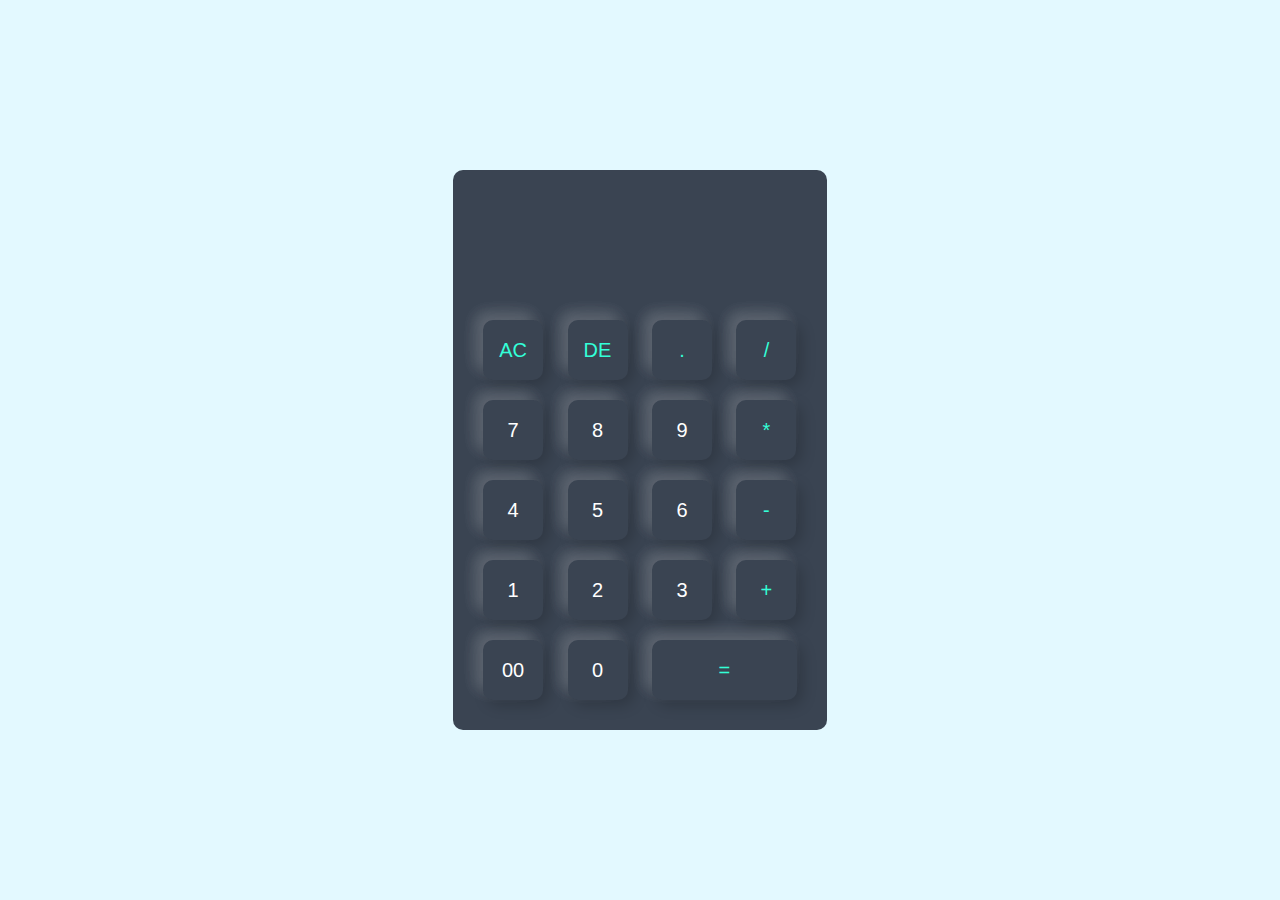
<file: New-Calculator/index.html>
<!DOCTYPE html>
<html lang="en">
<head>
<meta name="viewport"content = "width=device-width,initial-scale = 1">
<title>Calcualtor </title>
<link rel = "stylesheet" href = "style.css">
</head>
<body>

<div class = "container">
   <div class="calculator">
       <form>
          <div class="display">
            <input type = "text" name = "display">
          </div>
          <div>
            <input type = "button" value = "AC" onclick="display.value = '' " class= "operator">
            <input type = "button" value = "DE"onclick="display.value = display.value.toString().slice(0,-1)" class= "operator">
            <input type = "button" value = "." onclick="display.value += '.' "  class= "operator">
            <input type = "button" value = "/" onclick="display.value += '/' "  class= "operator">
          </div>
          <div>
            <input type = "button" value = "7" onclick="display.value += '7' ">
            <input type = "button" value = "8" onclick="display.value += '8' ">
            <input type = "button" value = "9" onclick="display.value += '9' ">
            <input type = "button" value = "*" onclick="display.value += '*' " class= "operator">
          </div>
          <div>
            <input type = "button" value = "4"onclick="display.value += '4' ">
            <input type = "button" value = "5" onclick="display.value += '5' ">
            <input type = "button" value = "6" onclick="display.value += '6' ">
            <input type = "button" value = "-" onclick="display.value += '-' " class= "operator">
          </div>
          <div>
            <input type = "button" value = "1" onclick="display.value += '1' ">
            <input type = "button" value = "2" onclick="display.value += '2' ">
            <input type = "button" value = "3" onclick="display.value += '3' ">
            <input type = "button" value = "+"onclick="display.value += '+' " class= "operator">
          </div>
          <div>
            <input type = "button" value = "00" onclick="display.value += '00' ">
            <input type = "button" value = "0" onclick="display.value += '0' ">
            <input type = "button" value = "=" onclick = "display.value = eval(display.value)"
            class="equal operator">

          </div>
       </form>
   </div>  
</div>  


</body> 
</html>
</file>
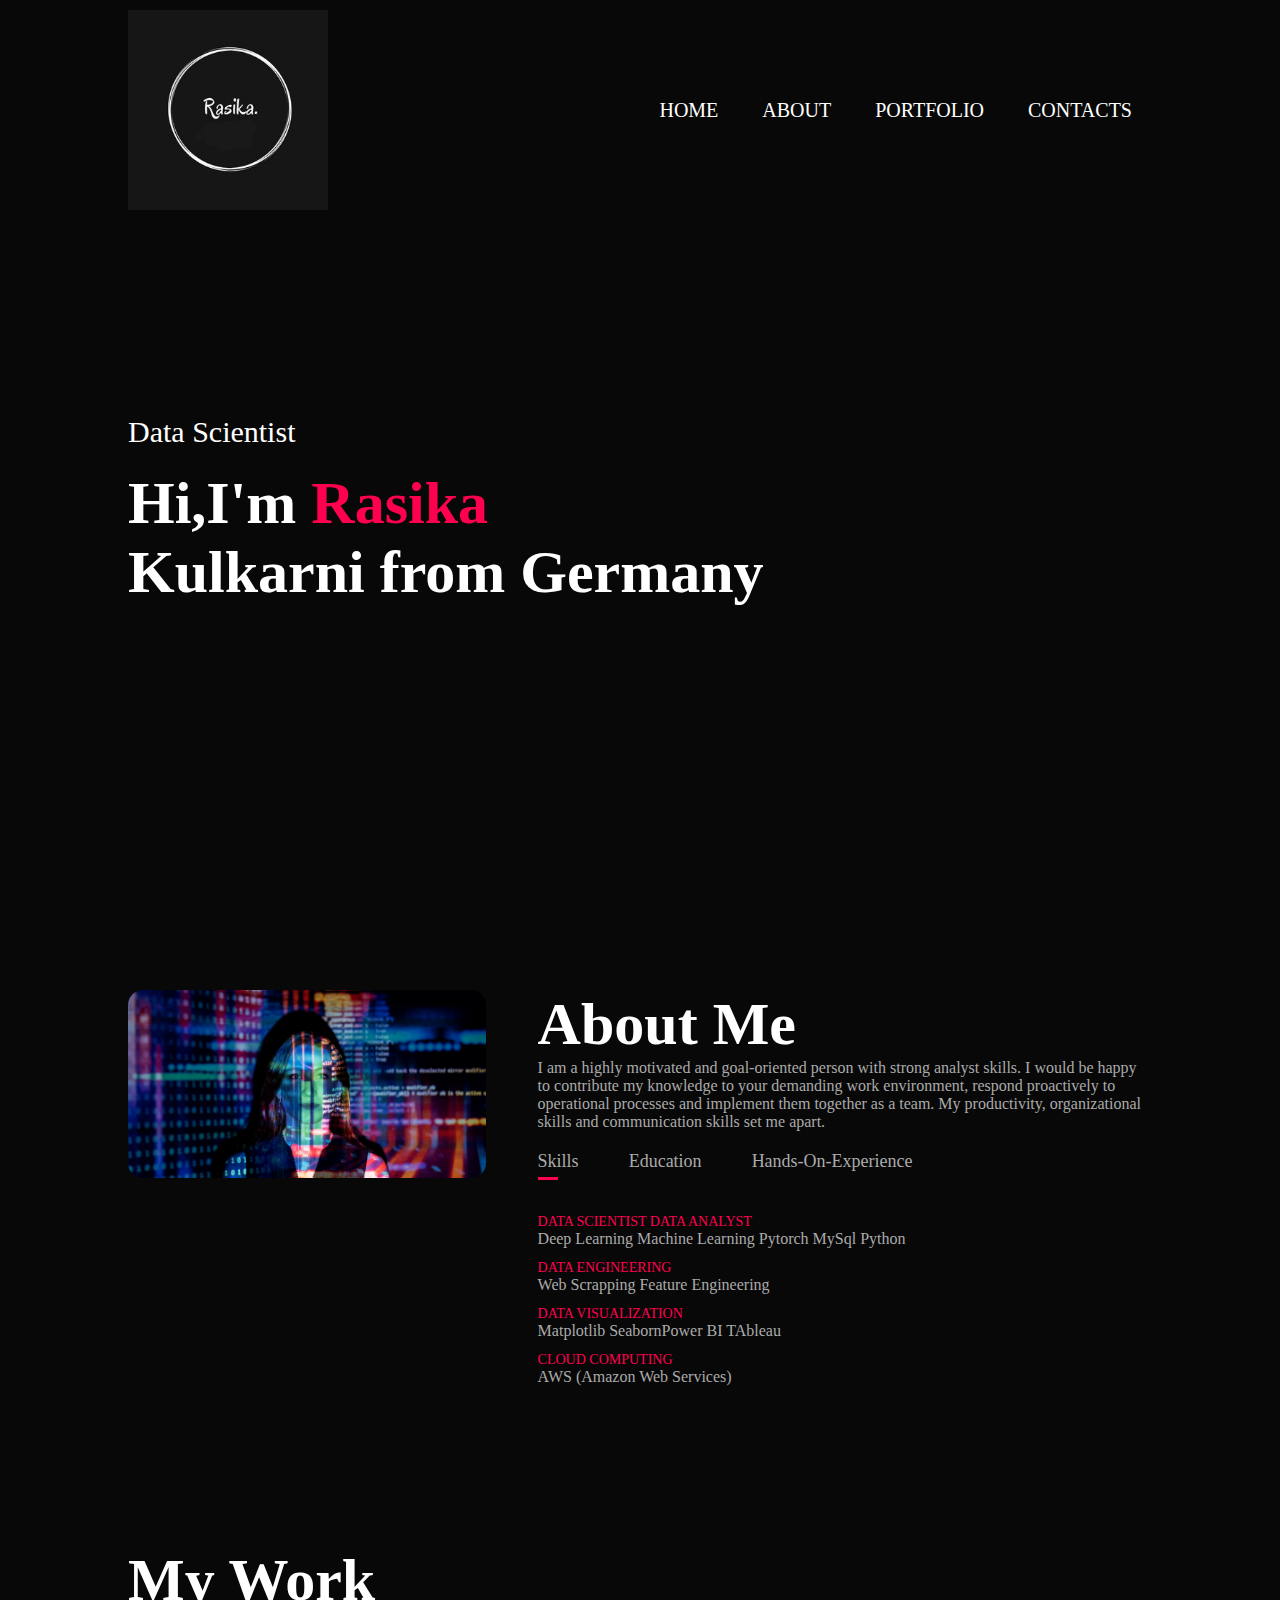
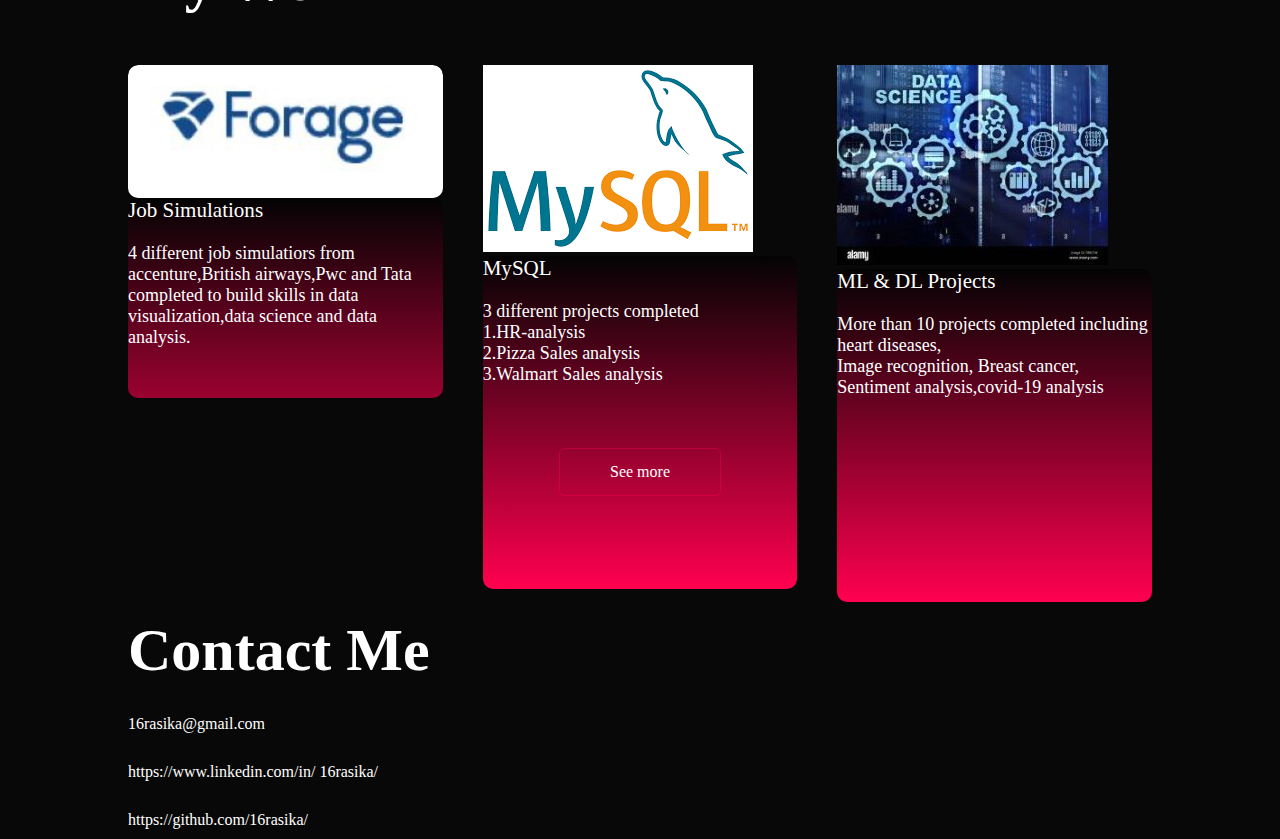
<file: Port-folio/index.html>
<!DOCTYPE html>
<html lang="en">
<head>
    <meta charset="UTF-8">
    <meta name="viewport" content="width=device-width, initial-scale=1.0">
    <title>Rasika-Portfolio</title>
    <link rel = "stylesheet" href="style.css">
</head>
<body>
    
 <div id = "header">
   <div class="container">
     <nav>
       <img src = "Images/new-rasika-black.jpg" class="logo">
        <ul>
            <li> <a href='#'>HOME</a> </li>
            <li> <a href='#'>ABOUT</a> </li>
            <li> <a href='#'>PORTFOLIO</a> </li>
            <li> <a href='#'>CONTACTS</a> </li>
        </ul>
     </nav>
     <div class="header-text">
        <p> Data Scientist</p>
        <h1>Hi,I'm <span>Rasika</span><br> Kulkarni from Germany </h1>
     </div>
    </div>
 </div>
<!---------------about section  --------->
 <div id = "about">
      <div class ="container"> 
         <div class="row">
            <div class="about-col-1">
                <img src = "Images/women-in-data-science.jpg">
            </div>
            <div class = "about-col-2">
                <h1 class="sub-title">About Me</h1>
                <p>I am a highly motivated and goal-oriented person with strong analyst skills. 
                    I would be happy to contribute my knowledge to your demanding work environment, respond proactively to operational processes and implement them together as a team. 
                    My productivity, organizational skills and communication skills set me apart.
                </p>
                <div class = "tab-titles">
                    <p class="tab-links active-link" onclick="opentab('skills')">Skills </p>
                    <p class="tab-links"onclick="opentab('education')">Education </p>
                    <p class="tab-links"onclick="opentab('Hands-On-Experience')">Hands-On-Experience </p>
                </div>
             <div class="tab-contents active-tab" id="skills">
                <ul> 
                    <li><span>DATA SCIENTIST DATA ANALYST</span><br>Deep Learning Machine Learning Pytorch MySql Python</li>
                    <li><span>DATA ENGINEERING</span><br>Web Scrapping Feature Engineering </li>
                    <li><span>DATA VISUALIZATION</span><br>Matplotlib SeabornPower BI TAbleau</li>
                    <li><span>CLOUD COMPUTING </span><br>AWS (Amazon Web Services) </li>
                </ul>
             </div>
             <div class="tab-contents" id= "education">
                <ul> 
                    <li><span>Data Science Bootcamp</span><br> 2023 WBS Berlin  </li>
                    <li><span>Bachelor of Technology</span><br> 2005 Electronics & Telecommunication MIT Aurangabad India</li>
            
                </ul>
             </div>
             <div class="tab-contents" id="Hands-On-Experience">
                <ul> 
                    <li><span>Oasis Infobyte</span><br>10.2024-present Web Development Internship</li>
                    <li><span>Oasis Infobyte</span><br>06.2024-07.2024 Data Science Internship </li>
                    <li><span>Skill Genie</span><br> 02.2024-03.2024 Data Science</li>
                    <li><span>WBS Berlin</span><br> 02.2023-07.2023 Data Science</li>
            
                </ul>
             </div>



            </div>
        </div>
      </div>
 </div>
 <! ---------------------- Portfolio --------  -->

 <div id ="portfolio">
    <div class="container">
        <h1 class="sub-title">My Work</h1>
        <div class="work-list">
            <div class="work">
                <img src ="Images/Forage-1.jpg">
                <div class="layer">
                    <h3>Job Simulations </h3>
                    <p> 4 different job simulatiors from accenture,British airways,Pwc and Tata completed to build skills in data visualization,data science and data analysis.</p>
                    <a href ="#"><i class ="https://github.com/16rasika/Forage-Portfolio"></i></a>
                </div>
            </div>
            <div>
               <img src="Images/my-sql.png">
               <div class="layer">
                <h3>MySQL </h3>
                <p> 3 different projects completed <br>1.HR-analysis <br>2.Pizza Sales analysis<br>3.Walmart Sales analysis</p>
                <a href ="#"><i class ="https://github.com/16rasika/Forage-Portfolio"></i></a>
            </div>  
            </div>
            <div>
                <img src="Images/data-science-artificial-intelligence-1.jpg">
                <div class="layer">
                    <h3>ML & DL Projects </h3>
                    <p> More than 10 projects completed including heart diseases,<br>Image recognition, Breast cancer,<br>Sentiment analysis,covid-19 analysis </p>
                    <a href ="#"><i class ="https://github.com/16rasika/Forage-Portfolio"></i></a>
                </div>
            </div>
            
        </div>
    <a href ="#" class = "btn"> See more </a>
    </div>

 </div>  
 <!------------------- contact -----------------  --> 
<div id = "contact">
     <div class="container">
           <div class = "row"> 
              <div class = "contact-left">
                <h1 class = "sub-title">Contact Me </h1>
                <p>16rasika@gmail.com</p>
                <p>https://www.linkedin.com/in/
                    16rasika/ </p>
                <p>https://github.com/16rasika/ </p>    
                <!---<div class ="social-icons">
                    <a href="https://www.linkedin.com/in/
                    16rasika/ "><i class="fa-brands fa-linkedin"></i></a>
                    <a href="https://github.com/16rasika/"><i class="fa-brands fa-github"></i></a>
                </div>  -->
              </div>
              <div class = "contact-right"></div>  
           </div>
     </div>
</div>


 <script>
    var tablinks = document.getElementsByClassName("tab-links");
    var tabcontents = document.getElementsByClassName("tab-contents");

function opentab(tabname){
    for(tablink of tablinks){
        tablink.classList.remove('active-link');
    }
    for(tabcontent of tabcontents){
        tabcontent.classList.remove('active-tab');
    }
    event.currentTarget.classList.add("active-link");
    document.getElementById(tabname).classList.add("active-tab");
}

 </script>
          
</body>
</html>
</file>
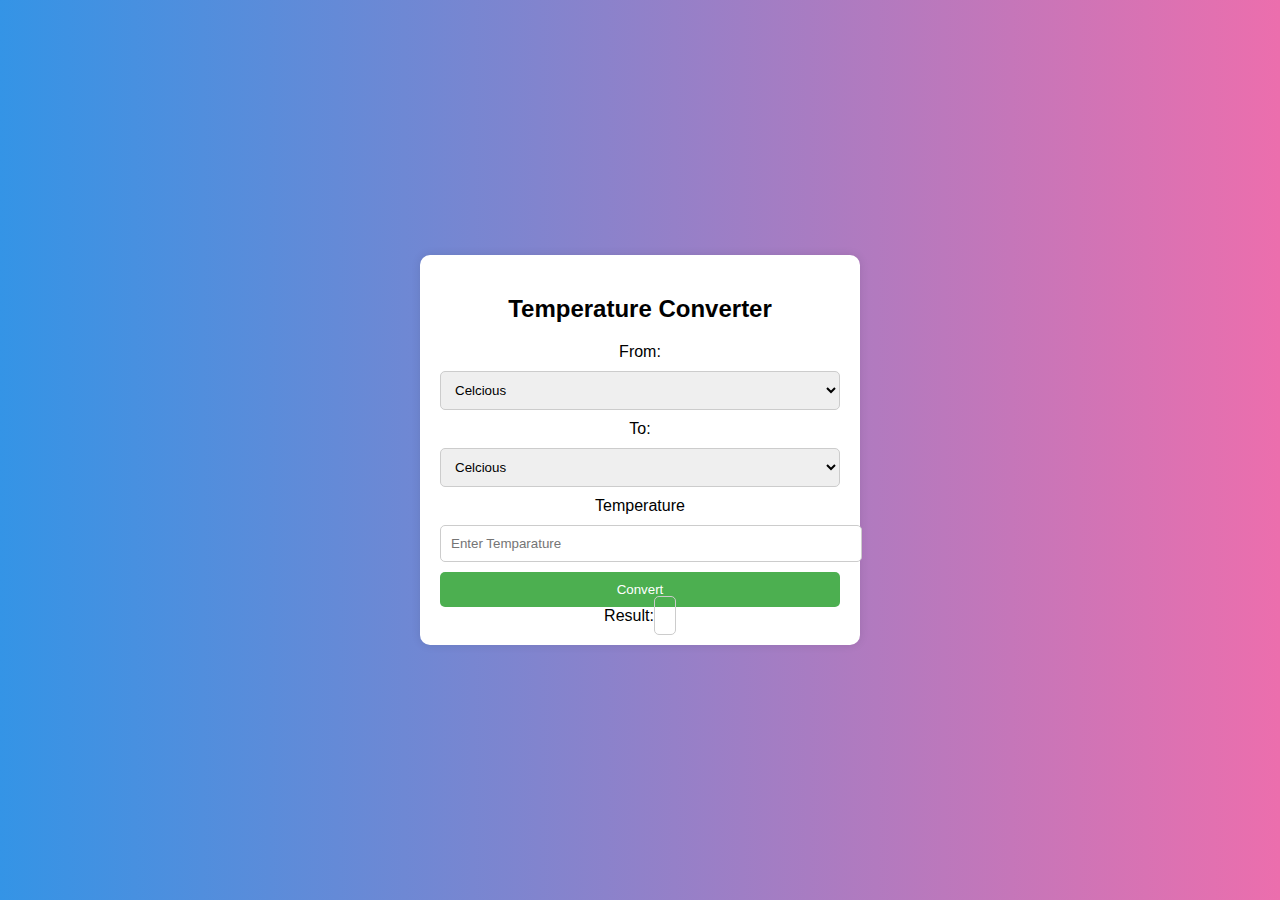
<file: Temperature Converter/Code/index.html>
<!DOCTYPE html>
<html lang="en">

<head>
    <meta charset="UTF-8">
    <meta name="viewport" content="width=device-width, initial-scale=1.0">
    <title>Temperature Converter</title>
    <style>
        body{
            font-family: Arial, Helvetica, sans-serif;
            display: flex;
            align-items: center;
            justify-content: center;
            height: 100vh;
            margin: 0;
            background: linear-gradient(to right, #3494e6,#ec6ead);
        }

        .converter{
            text-align: center;
            max-width: 400px;
            margin: auto;
            padding: 20px;
            background-color: #ffff;
            border-radius: 10px;
            box-shadow: 0 0 10px rgba(0,0,0,0.1);
        }
        select, input{
              width: 100%;
              padding: 10px;
              margin: 10px 0;
              border: 1px solid #ccc;
              border-radius: 5px;
              outline: none;
        }

        button{
            background-color: #4CAF50;
            color : white;
            padding: 10px;
            border: none;
            width: 100%;
            cursor: pointer;
            border-radius: 5px;
        }
        button:hover{
            background-color: #45a049;
        }
        #result{
            width: 100%;
            padding: 10px;
            margin-top: 10px;
            border: 1px solid #ccc;
            border-radius: 5px;
            outline: none;
            font-weight: bold;
            color: #333;
        }

        @media screen and (max-width:500px){
            .converter{
                width: 90%;
            }
        }

        @keyframes fadeIn{
            from{
                opacity: 0;
            }
            to{
                opacity: 1;
            }
            h2{
                color: #333;
                animation: fadeIn 1s ease-in-out;
            }
        }
    </style>    
</head>

<body>
    <div class = 'converter'>
        <h2> Temperature Converter</h2>
        <label for="fromUnit">From:</label>
        <select id ="fromUnit">
            <option value="C">Celcious</option>
            <option value="F">Fahrenheit</option>
            <option value ="K">Kelvin</option>
        </select> 
        <label for="toUnit">To:</label>  
        <select id="toUnit">
            <option value="C">Celcious</option>
            <option value="F">Fahrenheit</option>
            <option value ="K">Kelvin</option>
        </select>
        <label for ="temperature">Temperature</label>
        <input type="number" id="temperature" placeholder ="Enter Temparature">
        <button onclick="convert()">Convert</button>

        <label for="result">Result:</label>
        <label type="text" id="result" readonly>
    </div>
    <script>
        function convert(){
            var fromUnit=document.getElementById('fromUnit').value;
            var toUnit = document.getElementById('toUnit').value;
            var temperature =  parseFloat(document.getElementById('temperature').value);
        
            var convertedvalue;
            var resultUnit;

        /*Perform conversion logic */

        switch(fromUnit){
            case 'C':
                if (toUnit === 'F'){
                    convertedvalue = (temperature * 9/5) + 32;
                    resultUnit = 'F';
                } else if (toUnit === 'K'){
                    convertedvalue = temperature + 273.15;
                    resultUnit = 'K';
                }else{
                    converttedvalue = temperature;
                    resultUnit = 'C';
                }
                break;

                case 'F':
                if (toUnit === 'C'){
                    convertedvalue = (temperature - 32) * 5/9;
                    resultUnit = 'C';
                } else if (toUnit === 'K'){
                    converttedvalue = (temperature -32)* 5/9 + 273.15 ;
                    resultUnit = 'K';
                }else{
                    convertedvalue = temperature;
                    resultUnit = 'F';
                }
                break;

                case 'K':
                if (toUnit === 'C'){
                    convertedvalue = temperature - 273.15;
                    resultUnit = 'C';
                } else if (toUnit === 'K'){
                    convertedvalue = (temperature - 273.15) * 9/5 + 32;
                    resultUnit = 'K';
                }else{
                    convertedvalue = temperature;
                    resultUnit = 'K';
                }
                break;
        }

        document.getElementById('result').value = convertedvalue.toFixed(2) + ' ' + resultUnit;
        }
    </script>

</body>
</html>
</file>
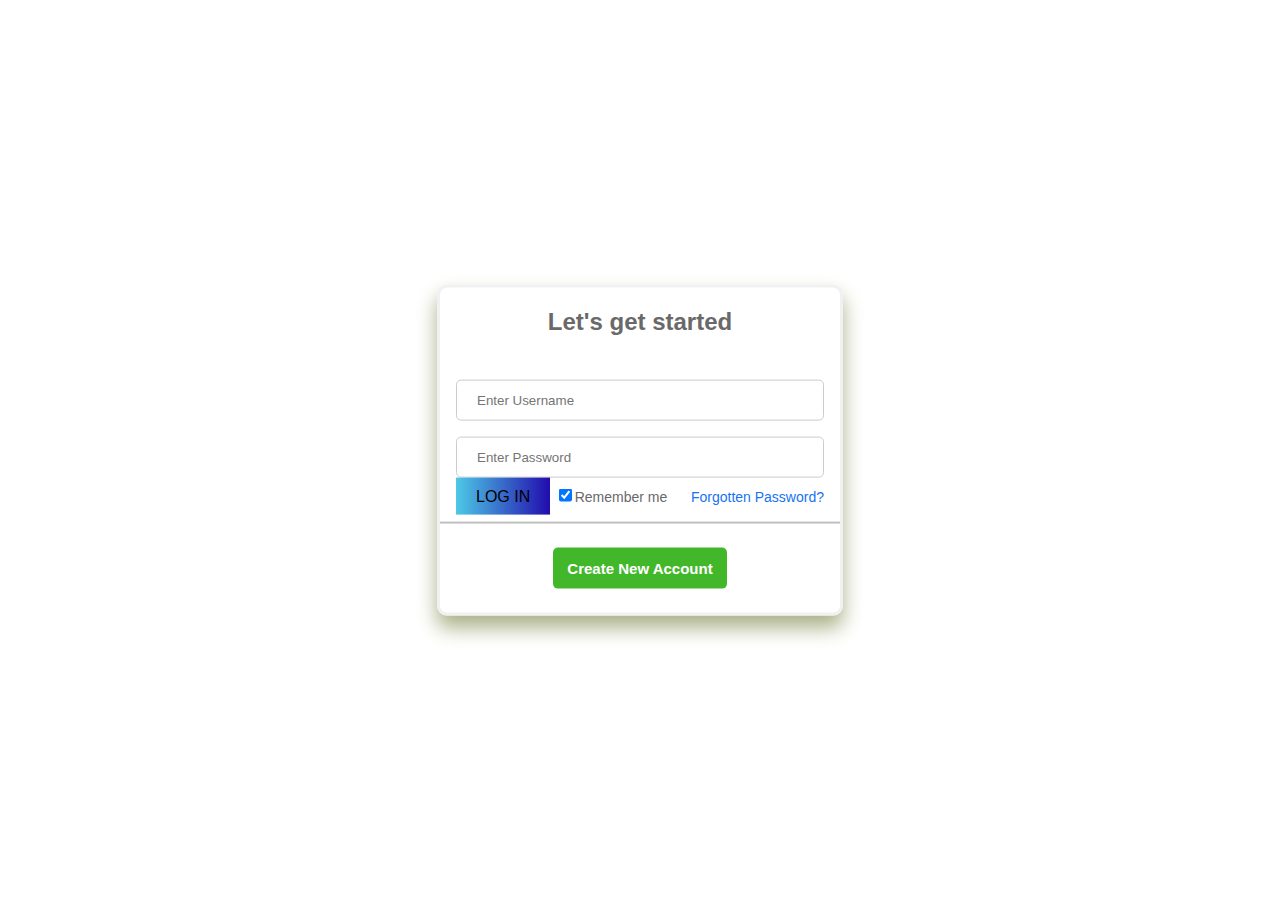
<file: Login-form-HTML/HTML-CSS/lo-index.html>
<!DOCTYPE html>
<html lang="en">
<head>
    <meta charset="UTF-8">
    <meta name="viewport" content="width=>, initial-scale=1.0">
    <link rel ="stylesheet" href="lo-style.css">
    <title>Document</title>
</head>
<body>
    <div class = "outerContainer">
        <form action="" methods="post">
            <h2> Let's get started</h2>
              <div class="container"> 
                <input type="text" placeholder='Enter Username' name="uname" reguired>
                <input type ="password" placeholder='Enter Password' name='psw'reuired>
                <buttom type=" submit" id="login-btn">log in</buttom>
                <label for='remember'>
                    <input type="checkbox" checked="checked">Remember me
                </label>  
                <a href="#" id="forgot-psw">Forgotten Password?</a>  
              </div>
              <div class="bottomContainer">
                 <button type="button" id ="create-btn">Create New Account</button>    
        </form>
    </div>    
</body>
</html>
</file>
<file: New-Calculator/style.css>
*{
    margin: 0;    
    padding: 0;
    font-family: 'Poppins',sans-serif;
    box-sizing: border-box;
    }

    .container{
        width: 100%;
        height: 100vh;
        background: #e3f9ff;
        display : flex;
        align-items: center;
        justify-content: center;
    }
    .calculator{
        background: #3a4452;
        padding: 20px;
        border-radius: 10px;
    }
    .calculator form input{
        border: 0;
        outline: 0;
        width: 60px;
        height: 60px;
        border-radius: 10px;
        box-shadow: -8px -8px 15px rgba(255,255,255,0.1),-8px -8px 15px rgba(255,255,255,0.1),5px 5px 15px rgba(0,0,0,0.2);
        background: transparent;
        font-size: 20px;
        color: #fff;
        cursor: pointer;
        margin: 10px;
}
form .display{
    display: flex;
    justify-content: flex-end;
    margin: 20px 0;
}
form .display input{
    text-align: right;
    flex: 1;
    font-size: 45px;
    box-shadow: none;
}
form input.equal{
    width: 145px;
}
form input.operator{
    color: #33ffd8;
}
</file>
<file: Port-folio/style.css>
*{
    margin: 0;
    padding: 0;
    font-family: 'Times New Roman', Times, serif;
    box-sizing: border-box;
    /*text-decoration: none;
    list-style: none;*/
}
body{
    background: #080808;
    /*backdrop-filter: blur(10px);
    padding: 35px 12px;
    display:flex;
    justify-content: space-between;
    align-items: center; */
    color: #fff;     /* for text color */
}
#header{
    width:100%;
    height: 100vh;
    background-color: #080808;
    background-size: cover;
    background-position: center;
    /*position: fixed;
    top: 0;
    left: 0;
    padding: 35px 12%;
    display: flex;
    background: rgba(0,0,0,0.8);
    backdrop-filter: blur(10px);
    align-items: center;
    justify-content: space-between;
    z-index: 100;*/
    
}
.container{
    padding:  10px 10%;
}
.logo{
    font-size: 100px;
    width: 200px;
    color: #ff004f;
    font-weight: 600;
    background-color: #080808;
    transition: 0.3s ease;    
}
/*.logo:hover{
    color: #ff004f;
    text-shadow: 0 0 25px #ff004f,
                 0 0 50px #ff004f;
    transform: scale(1.1);                         
}*/
nav{
    display: flex;
    align-items: center;
    justify-content: space-between;
    flex-wrap: wrap;
}
nav ul li{
    display: inline-block;
    list-style: none;
    margin:10px 20px;
}
nav ul li a{
     color: #fff;
     text-decoration: none;
     font-size:  20px;
     position: relative;
}
nav ul li a::after{
    content: '';
    width: 0;
    height: 4px;
    background: #ff004f;
    position: absolute;
    left: 0;
    bottom: -6px;
    transition: 0.5s;
}
nav ul li a:hover::after{
    width:100%;

}
.header-text{
    margin-top: 20%;
    font-size: 30px;
}
.header-text h1{
    font-size: 60px;
    margin-top: 20px;
}
.header-text h1 span{
    color:#ff004f;
}
/* -------------about ---------------*/
#about{
    padding: 80px 0;
    color: #ababab;
}
.row{
    display:flex;
    justify-content: space-between;
    flex-wrap: wrap;
}
.about-col-1{
    flex-basis: 35%;
}
.about-col-1 img{
    width: 100%;
    border-radius: 15px;
}
.about-col-2{
    flex-basis:60%;
}
.sub-title{
    font-size: 60px;
    font-weight:600;
    color:white;
}
.tab-titles{
    display: flex;
    margin : 20px 0 40px;
}
.tab-links{
    margin-right: 50px;
    font-size: 18px;
    font-weight: 500;
    cursor: pointer;
    position: relative;
}
.tab-links::after{
    content: '';
    width: 0;
    height: 3px;
    background: #ff004f;
    position: absolute;
    left: 0;
    bottom: -8px;
    transition: 0.5s;
}
.tab-links.active-link::after{
    width: 50%
}
.tab-contents ul li{
          list-style: none;
          margin: 10px 0;
}
.tab-contents ul li span{
    color:#ff004f;
    font-size: 14px;;
}
.tab-contents{
    display: none;
}
.tab-contents.active-tab{
    display: block;
}
/*------------Portfolio------------*/
#portfolio{
    padding: 50px 0;
}
.work-list{
    display: grid;
    grid-template-columns: repeat(auto-fit,minmax(250px,1fr));
    grid-gap: 40px;
    margin-top: 50px;
}
.work{
    border-radius: 10px;
    position: relative;
    overflow: hidden;
}
.work img{
    width: 100%;
    border-radius: 10px;
    display: block;
    transition: transform 0.5s;
}
.layer{
    width: 100%;
    height: 100%;
    background: linear-gradient(rgba(0,0,0,0.6),#ff004f);
    border-radius: 10px;
    font-size: 18px;
}
.layer h3{
    font-weight: 500;
    margin-bottom: 20px;
}
.layer a{
    margin-top :20px;
    color: #ff004f;
    text-decoration: none;
}
.work:hover img{
    transform: scale(1.1);
}
.btn{
    display: block;
    margin: 50px auto;
    width: fit-content;
    border: 1px solid #ff004f;
    padding: 14px 50px;
    border-radius: 6px;
    text-decoration: none;
    color: #fff;
    transition: background 0.5s;
}
.btn:hover{
      background: #ff004f;
}
/* ------------contact ------------*/
.contact-left{
    flex-basis: 35%;
}
.contact-left p{
    margin-top : 30px;
}

------------------------ css for small screen --------
</file>
<file: Login-form-HTML/HTML-CSS/lo-style.css>
*{
    font-family: Arial, Helvetica, sans-serif;
}
.outerContainer{
    position: absolute;
    top: 50%;
    left: 50%;
    transform: translate(-50%,-50%);
}
form{
    width: 400px;
    height: auto;
    border: 3px solid #f1f1f1;
    border-radius: 10px;
    box-shadow: 0 12px 20px  #ABB289;
    overflow: hidden;
}
h2{
    text-align: center;
    color: dimgray;
}
.container{
    padding: 16px;
}
input[type=text], input[type=password]{
  width: 100%;
  border: 1px solid #ccc;
  border-radius: 5px;
  margin: 8px 0;
  padding:12px 20px;
  box-sizing: border-box;
}
input[type=text]:focus, input[type=password]:focus{
    outline:1px solid #1877f2
}
button{
    border: none;
    cursor: pointer;
    margin: 8px 0;
    border-radius: 5px;
    color: #fff;
    font-size: 15px;
    font-weight: bold;
    transition: 0.3s;

}
#login-btn{
    width: 100%;
    padding: 10px 20px;
    text-transform: uppercase;
    background-image: linear-gradient(to right,#4dc9e6,#210cae);
}
#login-btn:hover{
     background-image: linear-gradient(to right,#210cae,#4dc9e6);
} 
label[for=remember]{
    font-size: 14px;
    color: dimgray;
}  
#forgot-psw{
    font-size: 14px;
    float: right;
    padding-top: 3px;
    text-decoration: none;
    color: #1872f2;
}
#forgot-psw:hover{
    text-decoration: underline;
}
.bottomContainer{
    text-align: center;
    padding: 16px;
    border-top: 2px solid silver;
}
#create-btn{
    padding: 12px 14px;
    background-color: #42b72a;

}
#create-btn:hover{
    background-color: #36a420;
}
</file>
